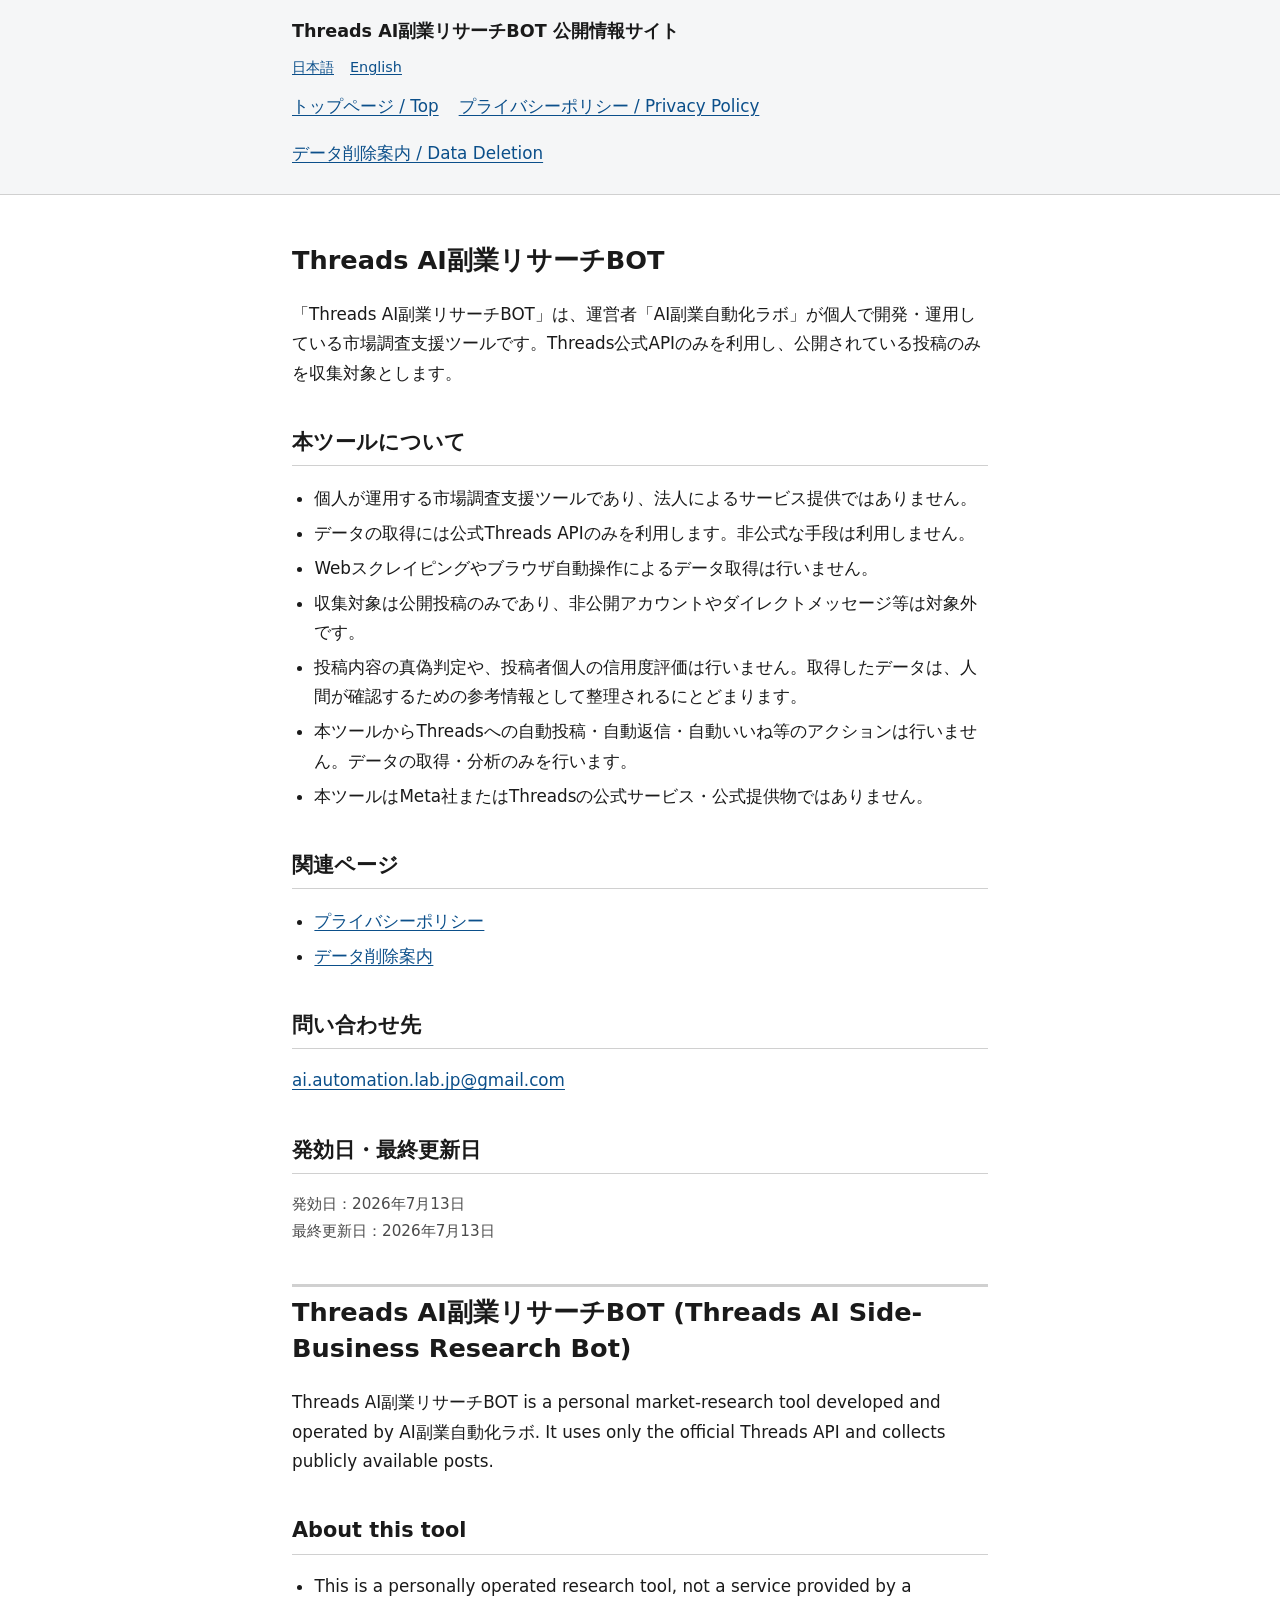
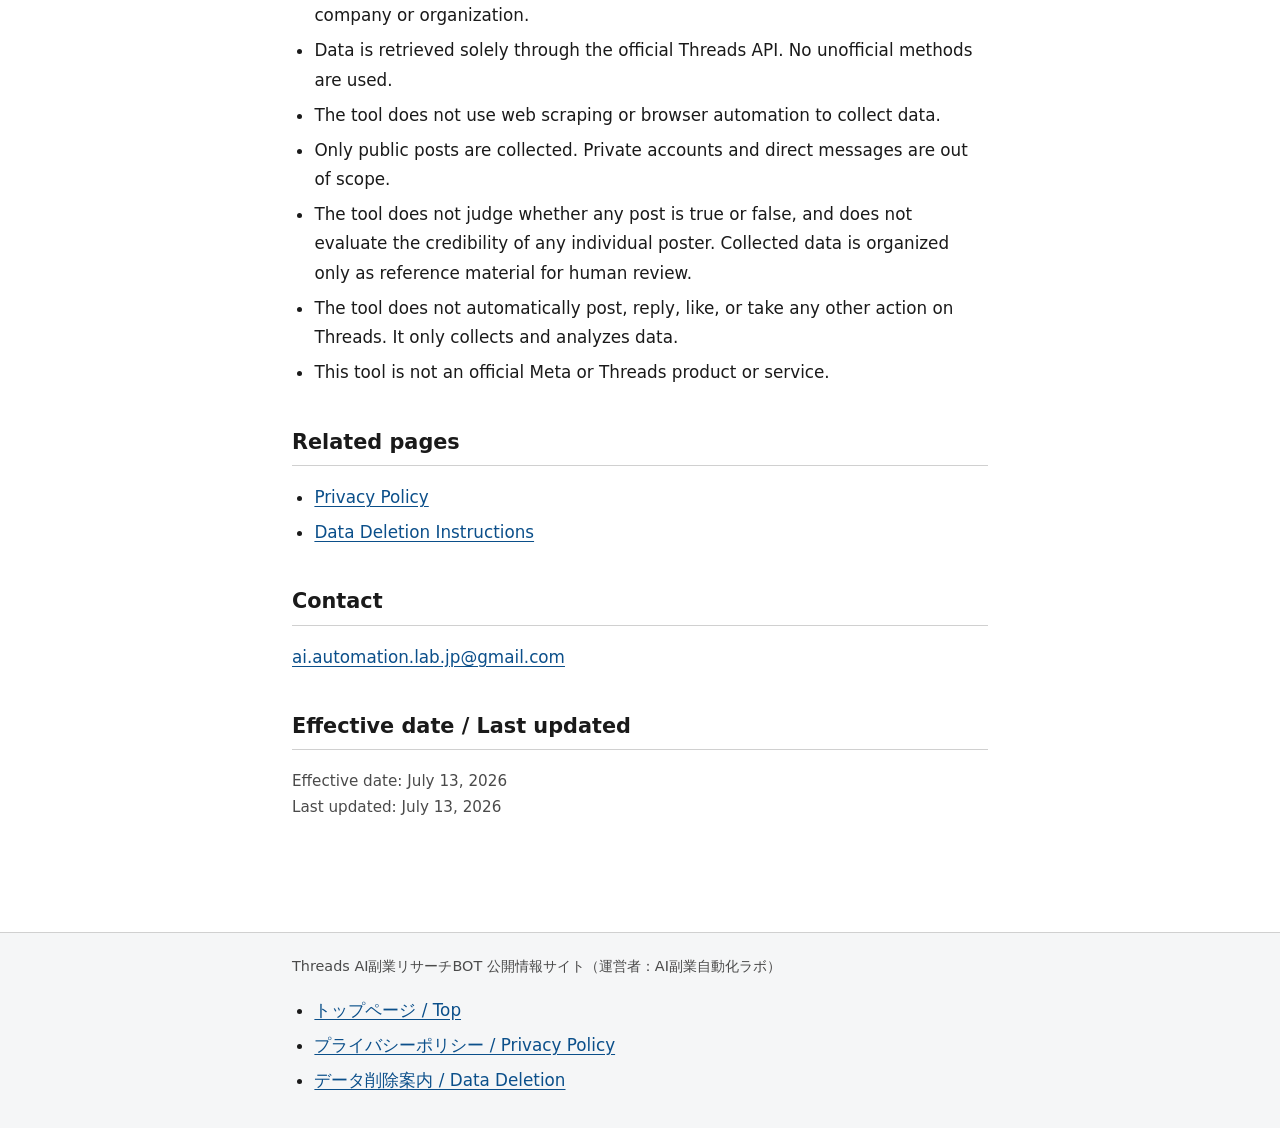
<file: index.html>
<!doctype html>
<html lang="ja">
<head>
<meta charset="UTF-8">
<meta name="viewport" content="width=device-width, initial-scale=1">
<title>Threads AI副業リサーチBOT | 公開情報サイト</title>
<meta name="description" content="Threads AI副業リサーチBOTの概要、プライバシーポリシー、データ削除案内を掲載する公開情報サイトです。">
<meta http-equiv="Content-Security-Policy" content="default-src 'self'; style-src 'self'; img-src 'self' data:; script-src 'none'; connect-src 'none'; font-src 'none'; frame-src 'none'; object-src 'none'; base-uri 'self'; form-action 'none';">
<link rel="stylesheet" href="styles.css">
</head>
<body>
<a class="skip-link" href="#main">本文へスキップ / Skip to main content</a>

<header class="site-header">
  <div class="header-inner">
    <p class="site-title"><a href="index.html">Threads AI副業リサーチBOT 公開情報サイト</a></p>
    <p class="lang-switch"><a href="#ja">日本語</a><a href="#en">English</a></p>
    <nav class="primary-nav" aria-label="サイト内ナビゲーション / Site navigation">
      <ul>
        <li><a href="index.html">トップページ / Top</a></li>
        <li><a href="privacy.html">プライバシーポリシー / Privacy Policy</a></li>
        <li><a href="data-deletion.html">データ削除案内 / Data Deletion</a></li>
      </ul>
    </nav>
  </div>
</header>

<main id="main">

<section id="ja" lang="ja" class="lang-block">
<h1>Threads AI副業リサーチBOT</h1>

<p>「Threads AI副業リサーチBOT」は、運営者「AI副業自動化ラボ」が個人で開発・運用している市場調査支援ツールです。Threads公式APIのみを利用し、公開されている投稿のみを収集対象とします。</p>

<h2>本ツールについて</h2>
<ul>
  <li>個人が運用する市場調査支援ツールであり、法人によるサービス提供ではありません。</li>
  <li>データの取得には公式Threads APIのみを利用します。非公式な手段は利用しません。</li>
  <li>Webスクレイピングやブラウザ自動操作によるデータ取得は行いません。</li>
  <li>収集対象は公開投稿のみであり、非公開アカウントやダイレクトメッセージ等は対象外です。</li>
  <li>投稿内容の真偽判定や、投稿者個人の信用度評価は行いません。取得したデータは、人間が確認するための参考情報として整理されるにとどまります。</li>
  <li>本ツールからThreadsへの自動投稿・自動返信・自動いいね等のアクションは行いません。データの取得・分析のみを行います。</li>
  <li>本ツールはMeta社またはThreadsの公式サービス・公式提供物ではありません。</li>
</ul>

<h2>関連ページ</h2>
<ul>
  <li><a href="privacy.html">プライバシーポリシー</a></li>
  <li><a href="data-deletion.html">データ削除案内</a></li>
</ul>

<h2>問い合わせ先</h2>
<p><a href="mailto:ai.automation.lab.jp@gmail.com">ai.automation.lab.jp@gmail.com</a></p>

<h2>発効日・最終更新日</h2>
<p class="meta-dates">
  発効日：2026年7月13日<br>
  最終更新日：2026年7月13日
</p>
</section>

<section id="en" lang="en" class="lang-block">
<h1>Threads AI副業リサーチBOT (Threads AI Side-Business Research Bot)</h1>

<p>Threads AI副業リサーチBOT is a personal market-research tool developed and operated by AI副業自動化ラボ. It uses only the official Threads API and collects publicly available posts.</p>

<h2>About this tool</h2>
<ul>
  <li>This is a personally operated research tool, not a service provided by a company or organization.</li>
  <li>Data is retrieved solely through the official Threads API. No unofficial methods are used.</li>
  <li>The tool does not use web scraping or browser automation to collect data.</li>
  <li>Only public posts are collected. Private accounts and direct messages are out of scope.</li>
  <li>The tool does not judge whether any post is true or false, and does not evaluate the credibility of any individual poster. Collected data is organized only as reference material for human review.</li>
  <li>The tool does not automatically post, reply, like, or take any other action on Threads. It only collects and analyzes data.</li>
  <li>This tool is not an official Meta or Threads product or service.</li>
</ul>

<h2>Related pages</h2>
<ul>
  <li><a href="privacy.html">Privacy Policy</a></li>
  <li><a href="data-deletion.html">Data Deletion Instructions</a></li>
</ul>

<h2>Contact</h2>
<p><a href="mailto:ai.automation.lab.jp@gmail.com">ai.automation.lab.jp@gmail.com</a></p>

<h2>Effective date / Last updated</h2>
<p class="meta-dates">
  Effective date: July 13, 2026<br>
  Last updated: July 13, 2026
</p>
</section>

</main>

<footer class="site-footer">
  <div class="footer-inner">
    <p>Threads AI副業リサーチBOT 公開情報サイト（運営者：AI副業自動化ラボ）</p>
    <nav aria-label="フッターナビゲーション / Footer navigation">
      <ul style="list-style:none; display:flex; flex-wrap:wrap; gap:0.25rem 1.25rem; padding:0; margin:0.5rem 0 0 0;">
        <li><a href="index.html">トップページ / Top</a></li>
        <li><a href="privacy.html">プライバシーポリシー / Privacy Policy</a></li>
        <li><a href="data-deletion.html">データ削除案内 / Data Deletion</a></li>
      </ul>
    </nav>
  </div>
</footer>

</body>
</html>
</file>
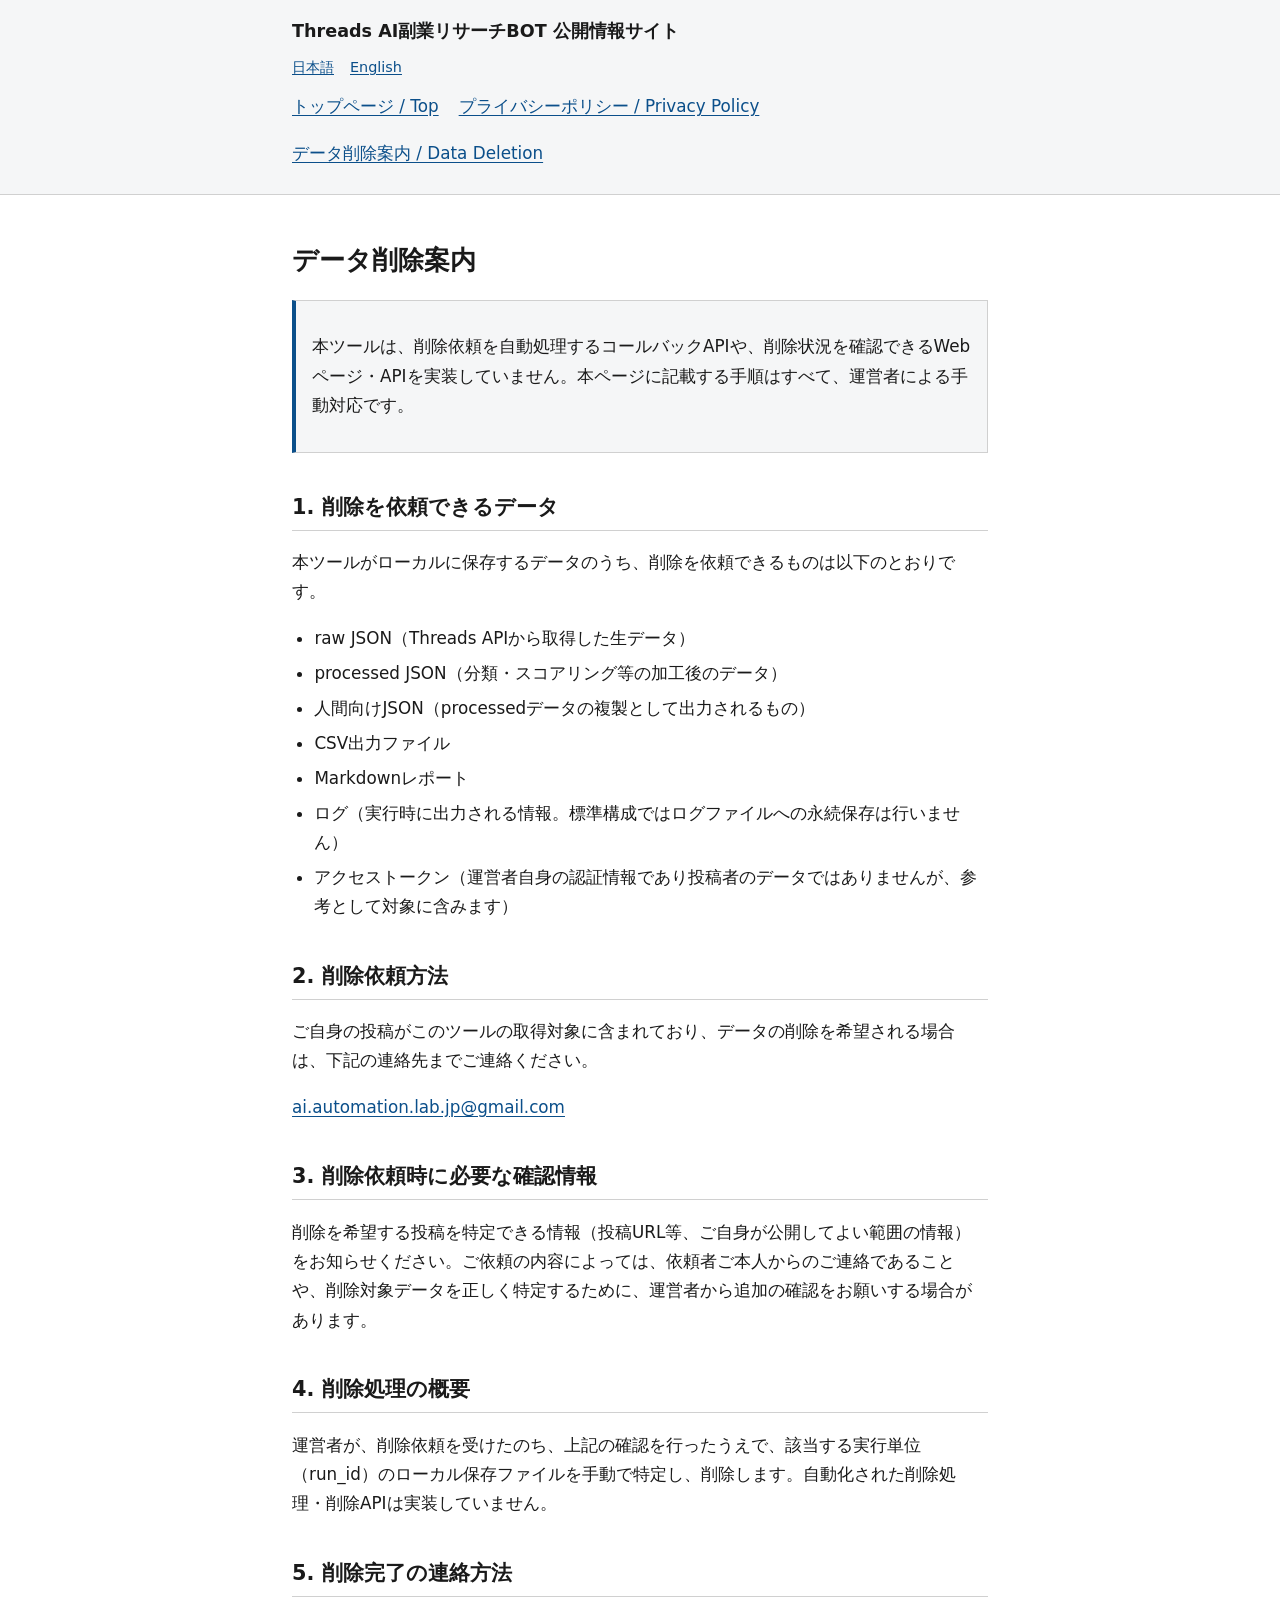
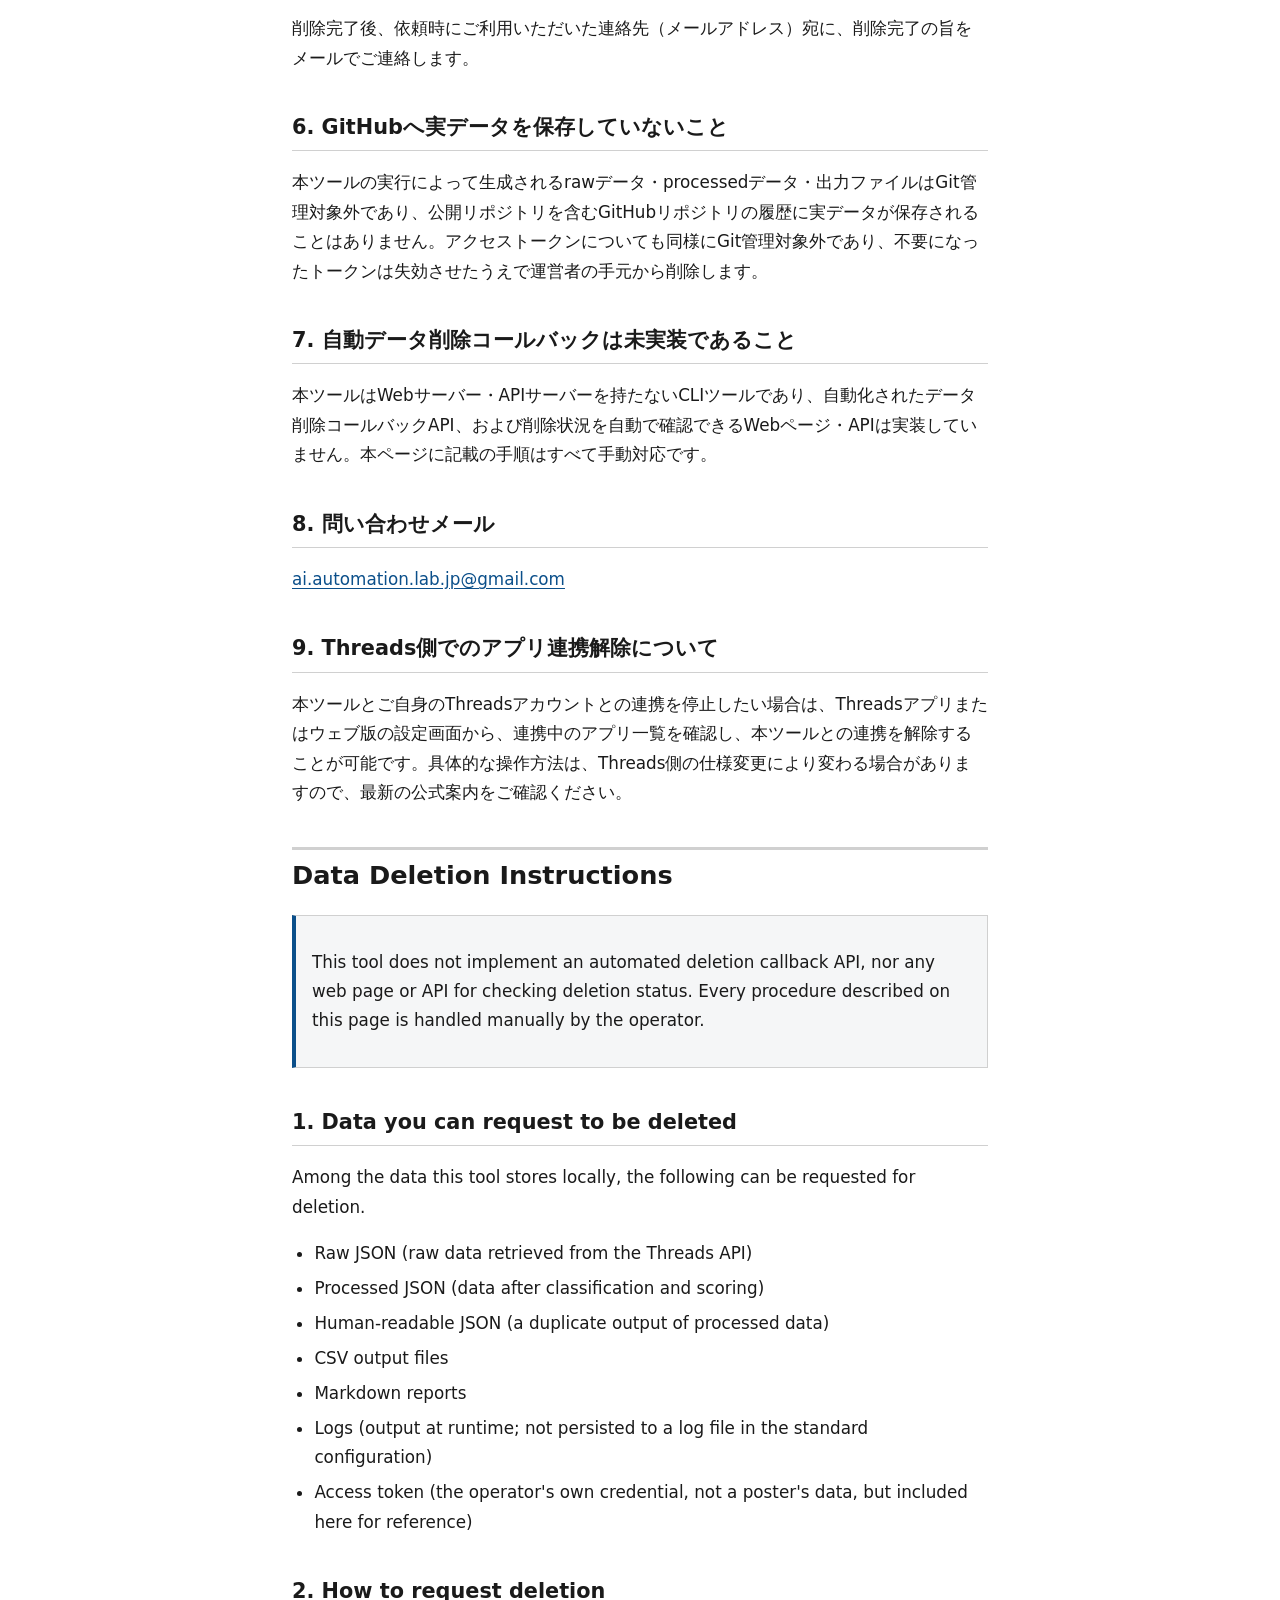
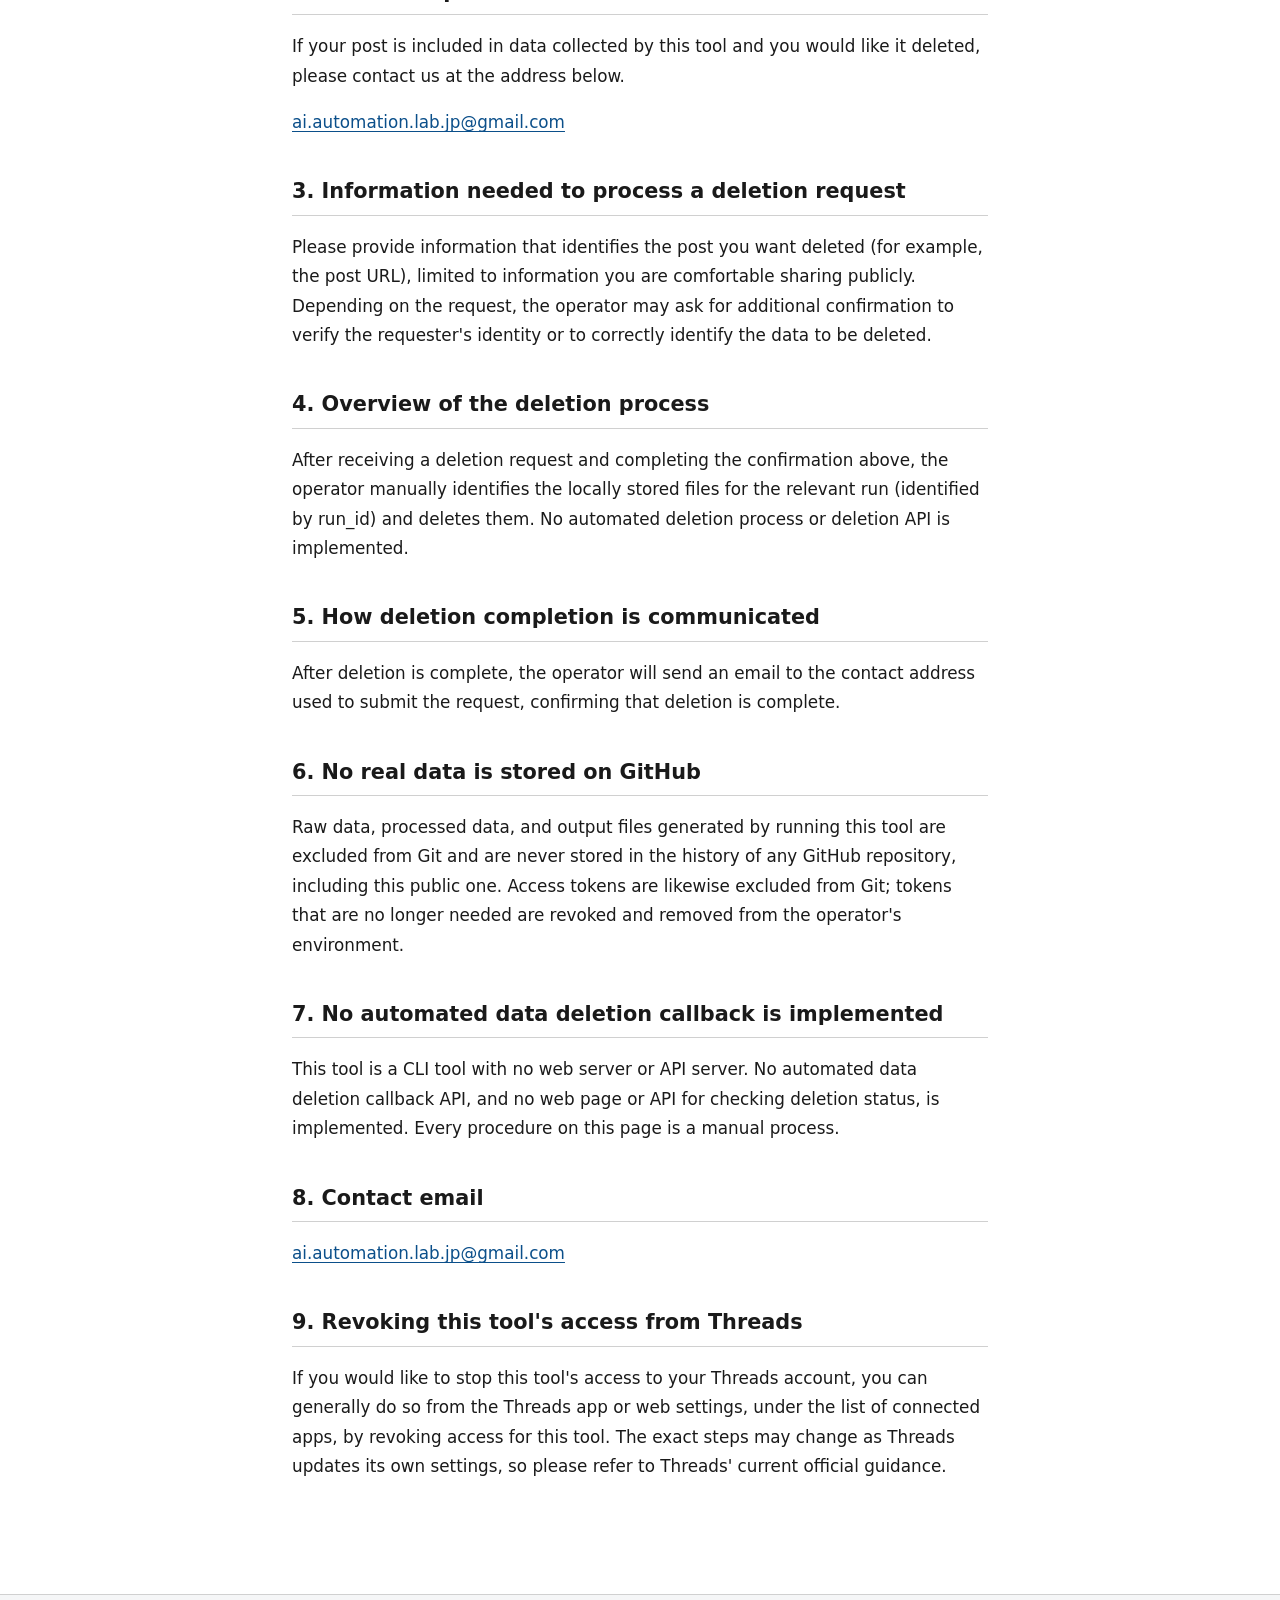
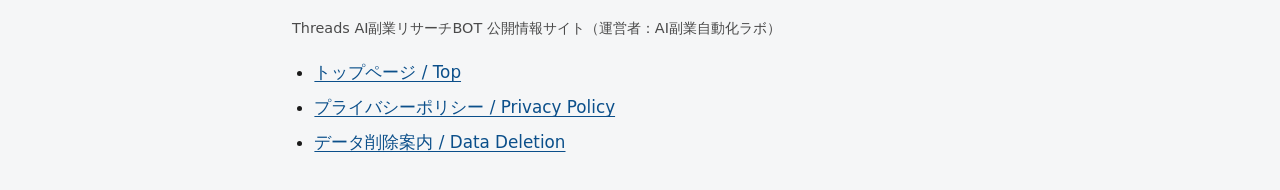
<file: data-deletion.html>
<!doctype html>
<html lang="ja">
<head>
<meta charset="UTF-8">
<meta name="viewport" content="width=device-width, initial-scale=1">
<title>データ削除案内 | Threads AI副業リサーチBOT</title>
<meta name="description" content="Threads AI副業リサーチBOTのデータ削除案内。削除を依頼できるデータの種類、依頼方法、削除処理の概要を日本語と英語で記載しています。">
<meta http-equiv="Content-Security-Policy" content="default-src 'self'; style-src 'self'; img-src 'self' data:; script-src 'none'; connect-src 'none'; font-src 'none'; frame-src 'none'; object-src 'none'; base-uri 'self'; form-action 'none';">
<link rel="stylesheet" href="styles.css">
</head>
<body>
<a class="skip-link" href="#main">本文へスキップ / Skip to main content</a>

<header class="site-header">
  <div class="header-inner">
    <p class="site-title"><a href="index.html">Threads AI副業リサーチBOT 公開情報サイト</a></p>
    <p class="lang-switch"><a href="#ja">日本語</a><a href="#en">English</a></p>
    <nav class="primary-nav" aria-label="サイト内ナビゲーション / Site navigation">
      <ul>
        <li><a href="index.html">トップページ / Top</a></li>
        <li><a href="privacy.html">プライバシーポリシー / Privacy Policy</a></li>
        <li><a href="data-deletion.html">データ削除案内 / Data Deletion</a></li>
      </ul>
    </nav>
  </div>
</header>

<main id="main">

<section id="ja" lang="ja" class="lang-block">
<h1>データ削除案内</h1>

<div class="notice">
<p>本ツールは、削除依頼を自動処理するコールバックAPIや、削除状況を確認できるWebページ・APIを実装していません。本ページに記載する手順はすべて、運営者による手動対応です。</p>
</div>

<h2>1. 削除を依頼できるデータ</h2>
<p>本ツールがローカルに保存するデータのうち、削除を依頼できるものは以下のとおりです。</p>
<ul>
  <li>raw JSON（Threads APIから取得した生データ）</li>
  <li>processed JSON（分類・スコアリング等の加工後のデータ）</li>
  <li>人間向けJSON（processedデータの複製として出力されるもの）</li>
  <li>CSV出力ファイル</li>
  <li>Markdownレポート</li>
  <li>ログ（実行時に出力される情報。標準構成ではログファイルへの永続保存は行いません）</li>
  <li>アクセストークン（運営者自身の認証情報であり投稿者のデータではありませんが、参考として対象に含みます）</li>
</ul>

<h2>2. 削除依頼方法</h2>
<p>ご自身の投稿がこのツールの取得対象に含まれており、データの削除を希望される場合は、下記の連絡先までご連絡ください。</p>
<p><a href="mailto:ai.automation.lab.jp@gmail.com">ai.automation.lab.jp@gmail.com</a></p>

<h2>3. 削除依頼時に必要な確認情報</h2>
<p>削除を希望する投稿を特定できる情報（投稿URL等、ご自身が公開してよい範囲の情報）をお知らせください。ご依頼の内容によっては、依頼者ご本人からのご連絡であることや、削除対象データを正しく特定するために、運営者から追加の確認をお願いする場合があります。</p>

<h2>4. 削除処理の概要</h2>
<p>運営者が、削除依頼を受けたのち、上記の確認を行ったうえで、該当する実行単位（run_id）のローカル保存ファイルを手動で特定し、削除します。自動化された削除処理・削除APIは実装していません。</p>

<h2>5. 削除完了の連絡方法</h2>
<p>削除完了後、依頼時にご利用いただいた連絡先（メールアドレス）宛に、削除完了の旨をメールでご連絡します。</p>

<h2>6. GitHubへ実データを保存していないこと</h2>
<p>本ツールの実行によって生成されるrawデータ・processedデータ・出力ファイルはGit管理対象外であり、公開リポジトリを含むGitHubリポジトリの履歴に実データが保存されることはありません。アクセストークンについても同様にGit管理対象外であり、不要になったトークンは失効させたうえで運営者の手元から削除します。</p>

<h2>7. 自動データ削除コールバックは未実装であること</h2>
<p>本ツールはWebサーバー・APIサーバーを持たないCLIツールであり、自動化されたデータ削除コールバックAPI、および削除状況を自動で確認できるWebページ・APIは実装していません。本ページに記載の手順はすべて手動対応です。</p>

<h2>8. 問い合わせメール</h2>
<p><a href="mailto:ai.automation.lab.jp@gmail.com">ai.automation.lab.jp@gmail.com</a></p>

<h2>9. Threads側でのアプリ連携解除について</h2>
<p>本ツールとご自身のThreadsアカウントとの連携を停止したい場合は、Threadsアプリまたはウェブ版の設定画面から、連携中のアプリ一覧を確認し、本ツールとの連携を解除することが可能です。具体的な操作方法は、Threads側の仕様変更により変わる場合がありますので、最新の公式案内をご確認ください。</p>
</section>

<section id="en" lang="en" class="lang-block">
<h1>Data Deletion Instructions</h1>

<div class="notice">
<p>This tool does not implement an automated deletion callback API, nor any web page or API for checking deletion status. Every procedure described on this page is handled manually by the operator.</p>
</div>

<h2>1. Data you can request to be deleted</h2>
<p>Among the data this tool stores locally, the following can be requested for deletion.</p>
<ul>
  <li>Raw JSON (raw data retrieved from the Threads API)</li>
  <li>Processed JSON (data after classification and scoring)</li>
  <li>Human-readable JSON (a duplicate output of processed data)</li>
  <li>CSV output files</li>
  <li>Markdown reports</li>
  <li>Logs (output at runtime; not persisted to a log file in the standard configuration)</li>
  <li>Access token (the operator's own credential, not a poster's data, but included here for reference)</li>
</ul>

<h2>2. How to request deletion</h2>
<p>If your post is included in data collected by this tool and you would like it deleted, please contact us at the address below.</p>
<p><a href="mailto:ai.automation.lab.jp@gmail.com">ai.automation.lab.jp@gmail.com</a></p>

<h2>3. Information needed to process a deletion request</h2>
<p>Please provide information that identifies the post you want deleted (for example, the post URL), limited to information you are comfortable sharing publicly. Depending on the request, the operator may ask for additional confirmation to verify the requester's identity or to correctly identify the data to be deleted.</p>

<h2>4. Overview of the deletion process</h2>
<p>After receiving a deletion request and completing the confirmation above, the operator manually identifies the locally stored files for the relevant run (identified by run_id) and deletes them. No automated deletion process or deletion API is implemented.</p>

<h2>5. How deletion completion is communicated</h2>
<p>After deletion is complete, the operator will send an email to the contact address used to submit the request, confirming that deletion is complete.</p>

<h2>6. No real data is stored on GitHub</h2>
<p>Raw data, processed data, and output files generated by running this tool are excluded from Git and are never stored in the history of any GitHub repository, including this public one. Access tokens are likewise excluded from Git; tokens that are no longer needed are revoked and removed from the operator's environment.</p>

<h2>7. No automated data deletion callback is implemented</h2>
<p>This tool is a CLI tool with no web server or API server. No automated data deletion callback API, and no web page or API for checking deletion status, is implemented. Every procedure on this page is a manual process.</p>

<h2>8. Contact email</h2>
<p><a href="mailto:ai.automation.lab.jp@gmail.com">ai.automation.lab.jp@gmail.com</a></p>

<h2>9. Revoking this tool's access from Threads</h2>
<p>If you would like to stop this tool's access to your Threads account, you can generally do so from the Threads app or web settings, under the list of connected apps, by revoking access for this tool. The exact steps may change as Threads updates its own settings, so please refer to Threads' current official guidance.</p>
</section>

</main>

<footer class="site-footer">
  <div class="footer-inner">
    <p>Threads AI副業リサーチBOT 公開情報サイト（運営者：AI副業自動化ラボ）</p>
    <nav aria-label="フッターナビゲーション / Footer navigation">
      <ul style="list-style:none; display:flex; flex-wrap:wrap; gap:0.25rem 1.25rem; padding:0; margin:0.5rem 0 0 0;">
        <li><a href="index.html">トップページ / Top</a></li>
        <li><a href="privacy.html">プライバシーポリシー / Privacy Policy</a></li>
        <li><a href="data-deletion.html">データ削除案内 / Data Deletion</a></li>
      </ul>
    </nav>
  </div>
</footer>

</body>
</html>
</file>
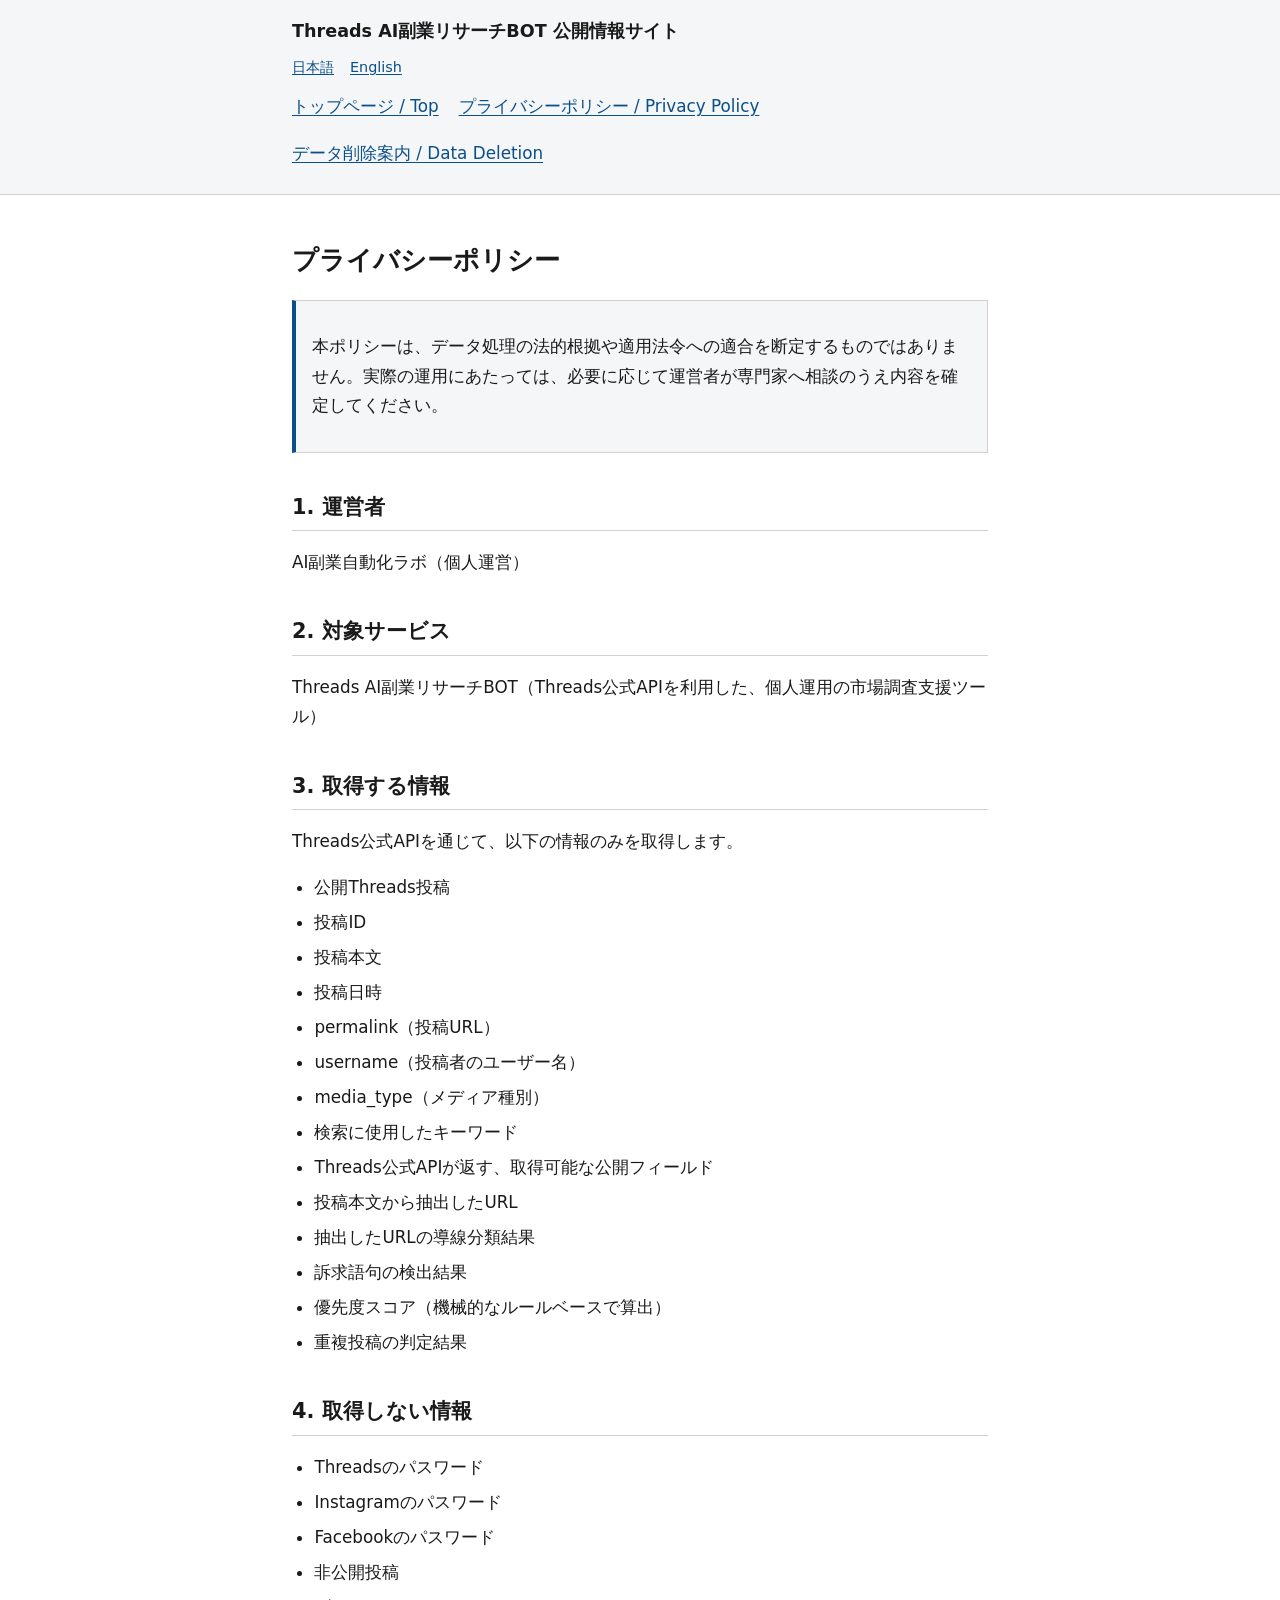
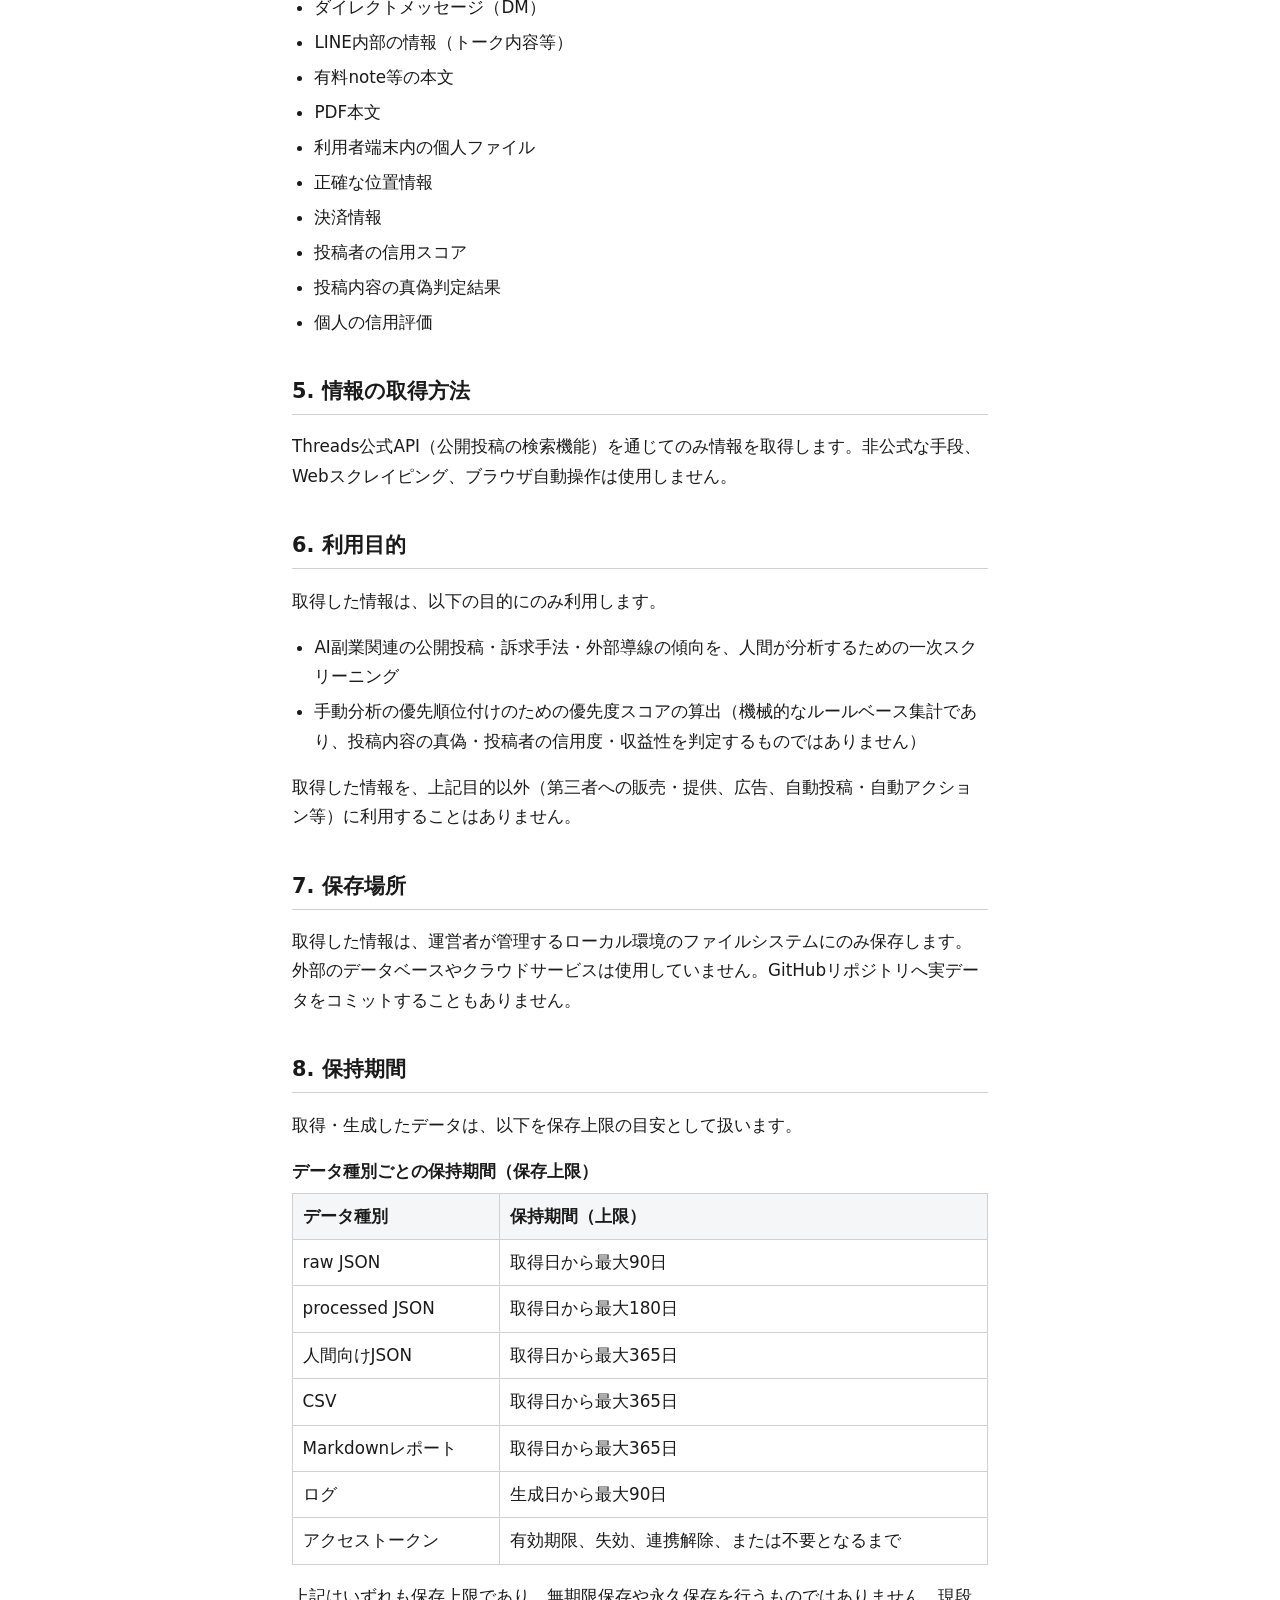
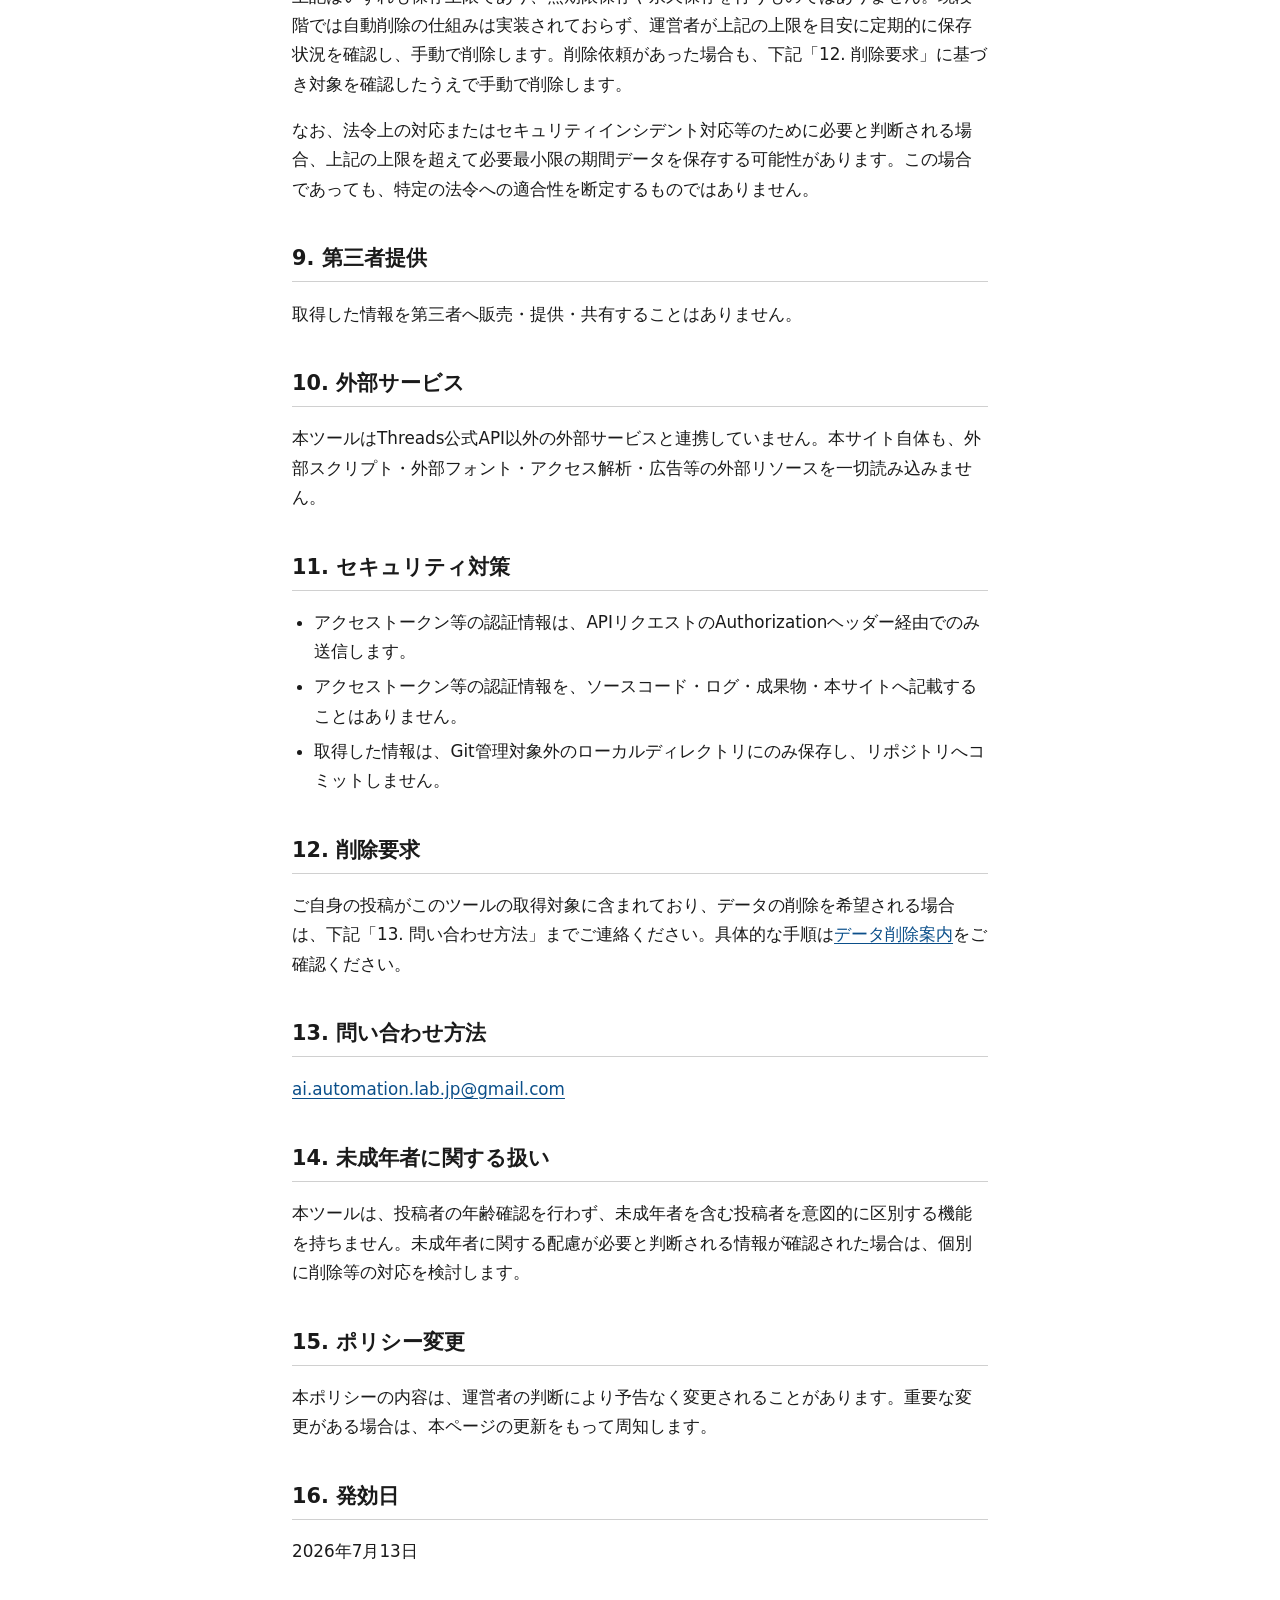
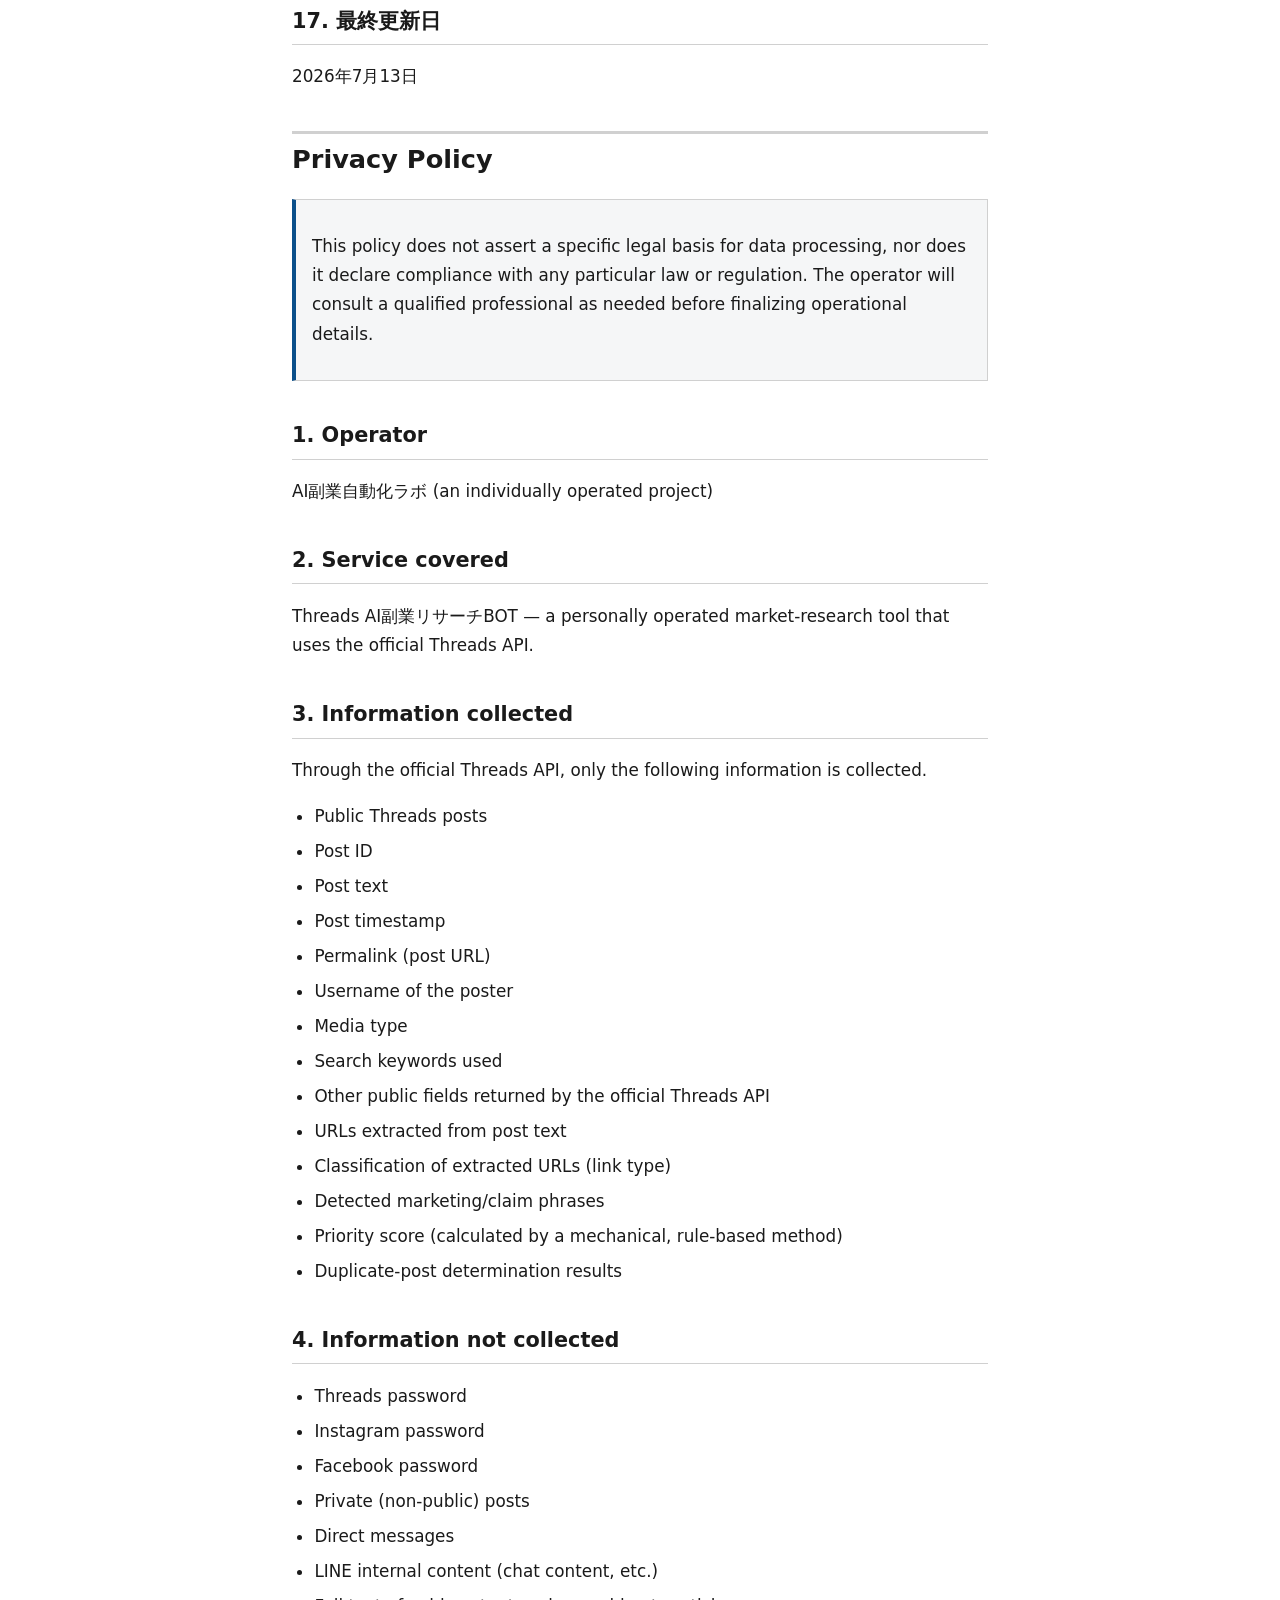
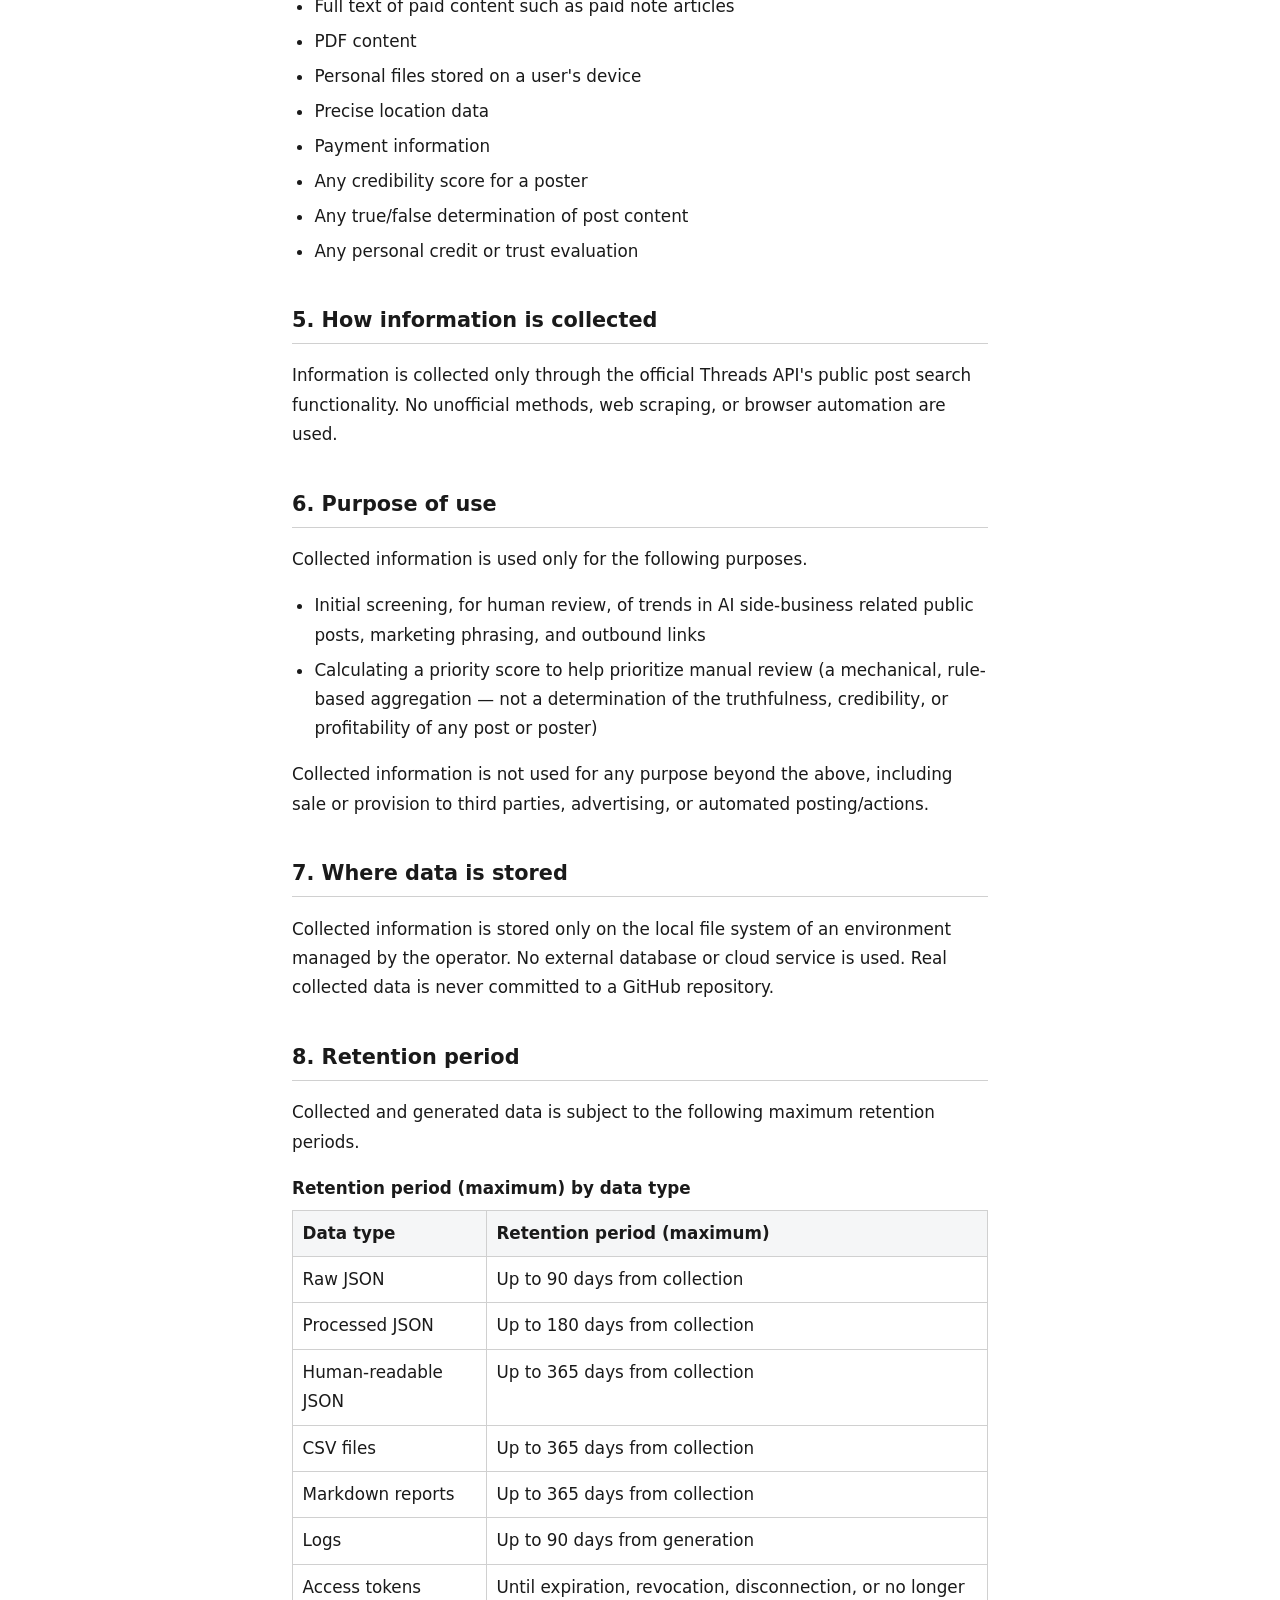
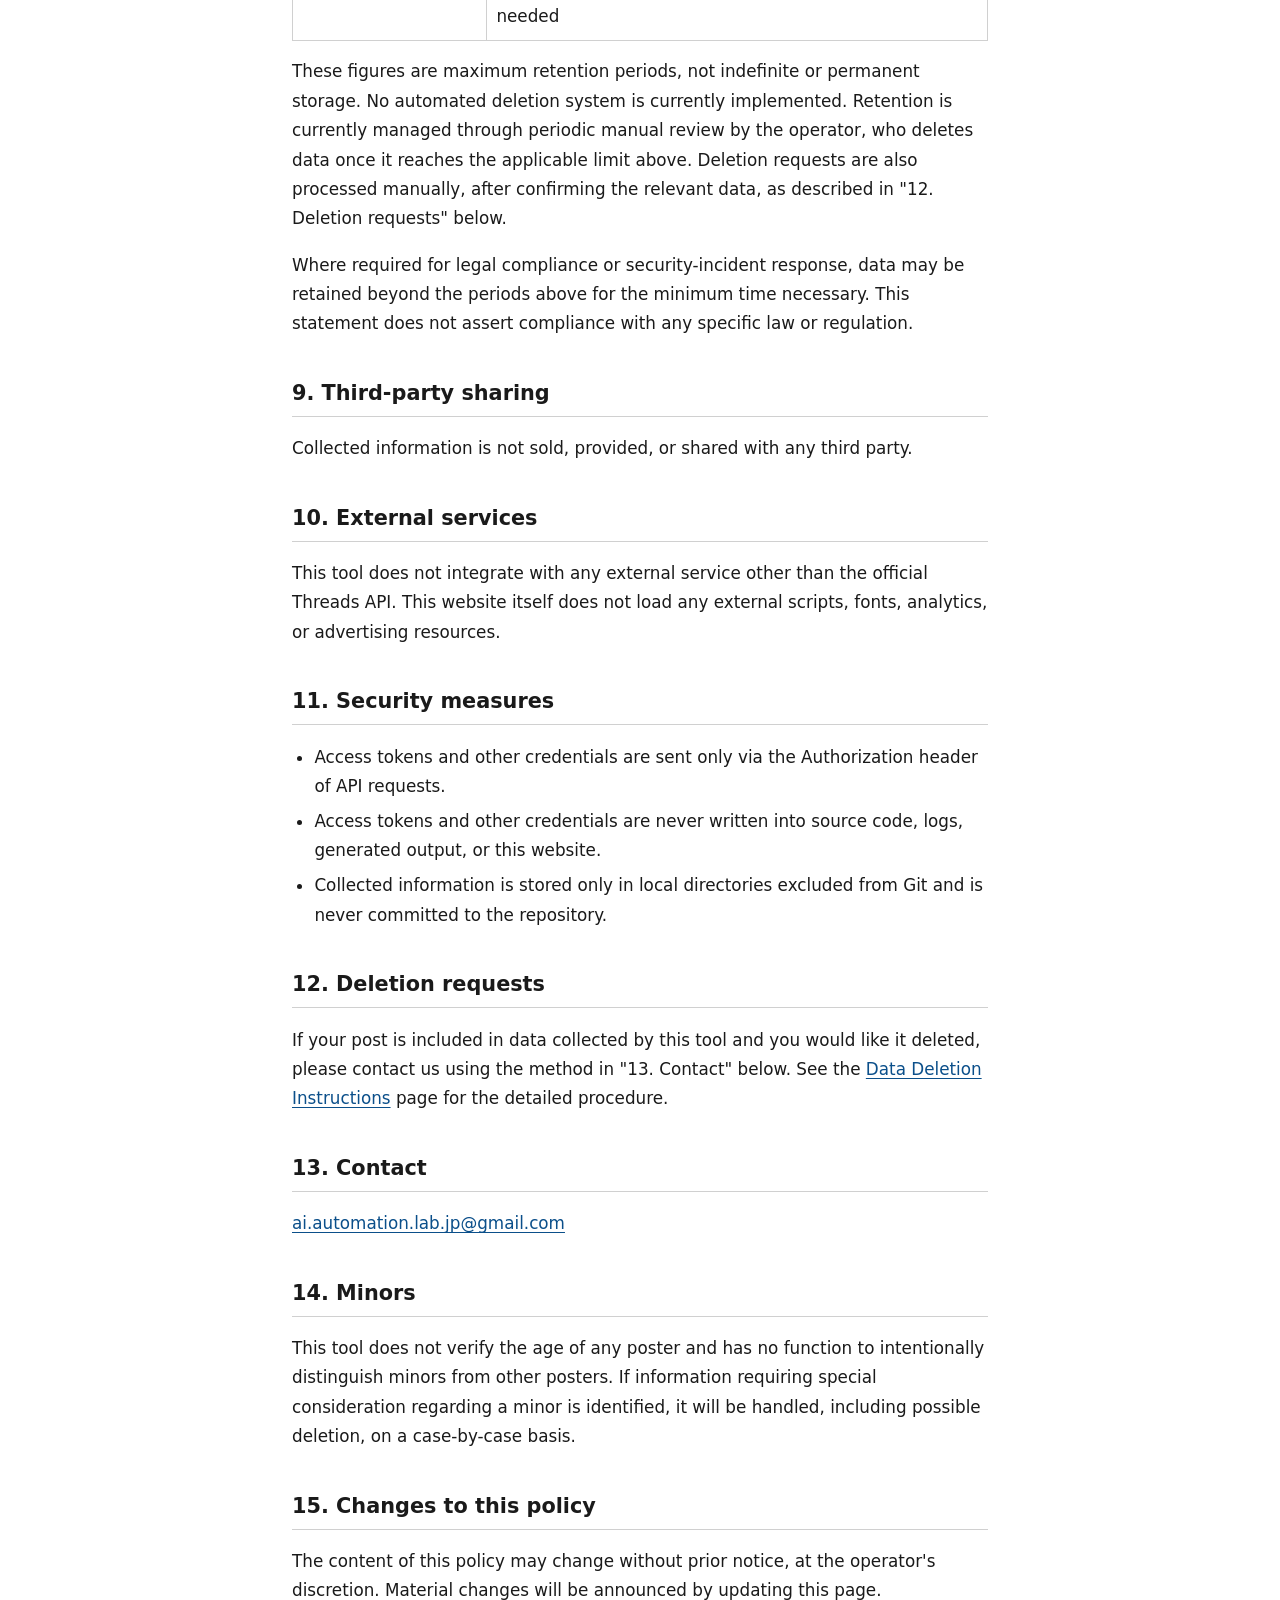
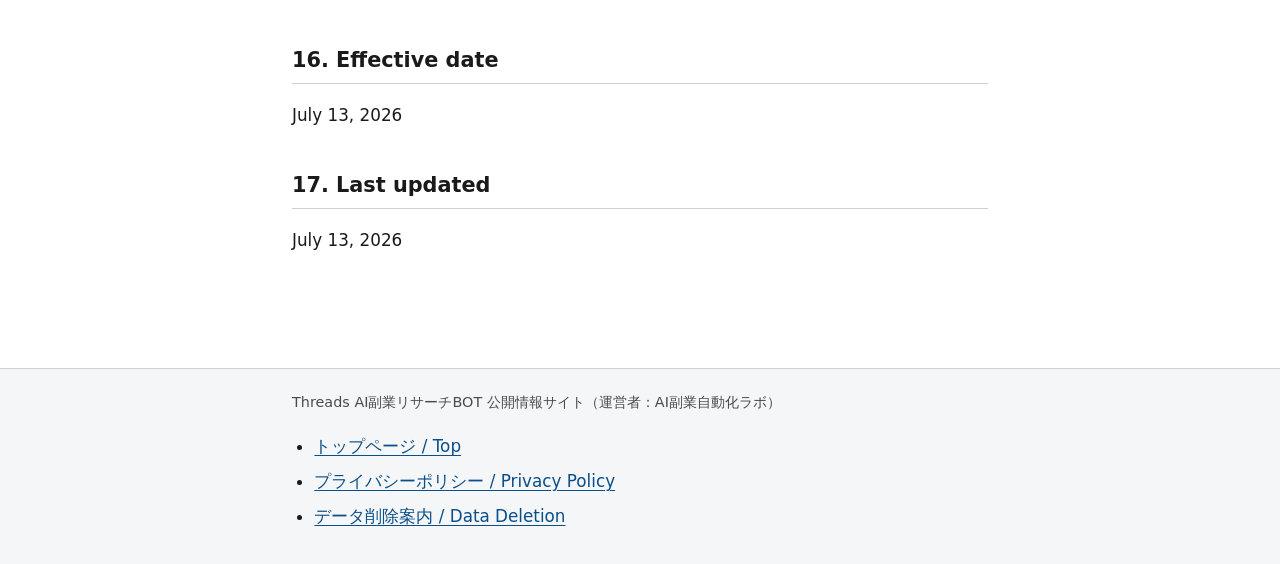
<file: privacy.html>
<!doctype html>
<html lang="ja">
<head>
<meta charset="UTF-8">
<meta name="viewport" content="width=device-width, initial-scale=1">
<title>プライバシーポリシー | Threads AI副業リサーチBOT</title>
<meta name="description" content="Threads AI副業リサーチBOTのプライバシーポリシー。取得する情報、取得しない情報、保存場所、保持期間、削除要求の方法などを日本語と英語で記載しています。">
<meta http-equiv="Content-Security-Policy" content="default-src 'self'; style-src 'self'; img-src 'self' data:; script-src 'none'; connect-src 'none'; font-src 'none'; frame-src 'none'; object-src 'none'; base-uri 'self'; form-action 'none';">
<link rel="stylesheet" href="styles.css">
</head>
<body>
<a class="skip-link" href="#main">本文へスキップ / Skip to main content</a>

<header class="site-header">
  <div class="header-inner">
    <p class="site-title"><a href="index.html">Threads AI副業リサーチBOT 公開情報サイト</a></p>
    <p class="lang-switch"><a href="#ja">日本語</a><a href="#en">English</a></p>
    <nav class="primary-nav" aria-label="サイト内ナビゲーション / Site navigation">
      <ul>
        <li><a href="index.html">トップページ / Top</a></li>
        <li><a href="privacy.html">プライバシーポリシー / Privacy Policy</a></li>
        <li><a href="data-deletion.html">データ削除案内 / Data Deletion</a></li>
      </ul>
    </nav>
  </div>
</header>

<main id="main">

<section id="ja" lang="ja" class="lang-block">
<h1>プライバシーポリシー</h1>

<div class="notice">
<p>本ポリシーは、データ処理の法的根拠や適用法令への適合を断定するものではありません。実際の運用にあたっては、必要に応じて運営者が専門家へ相談のうえ内容を確定してください。</p>
</div>

<h2>1. 運営者</h2>
<p>AI副業自動化ラボ（個人運営）</p>

<h2>2. 対象サービス</h2>
<p>Threads AI副業リサーチBOT（Threads公式APIを利用した、個人運用の市場調査支援ツール）</p>

<h2>3. 取得する情報</h2>
<p>Threads公式APIを通じて、以下の情報のみを取得します。</p>
<ul>
  <li>公開Threads投稿</li>
  <li>投稿ID</li>
  <li>投稿本文</li>
  <li>投稿日時</li>
  <li>permalink（投稿URL）</li>
  <li>username（投稿者のユーザー名）</li>
  <li>media_type（メディア種別）</li>
  <li>検索に使用したキーワード</li>
  <li>Threads公式APIが返す、取得可能な公開フィールド</li>
  <li>投稿本文から抽出したURL</li>
  <li>抽出したURLの導線分類結果</li>
  <li>訴求語句の検出結果</li>
  <li>優先度スコア（機械的なルールベースで算出）</li>
  <li>重複投稿の判定結果</li>
</ul>

<h2>4. 取得しない情報</h2>
<ul>
  <li>Threadsのパスワード</li>
  <li>Instagramのパスワード</li>
  <li>Facebookのパスワード</li>
  <li>非公開投稿</li>
  <li>ダイレクトメッセージ（DM）</li>
  <li>LINE内部の情報（トーク内容等）</li>
  <li>有料note等の本文</li>
  <li>PDF本文</li>
  <li>利用者端末内の個人ファイル</li>
  <li>正確な位置情報</li>
  <li>決済情報</li>
  <li>投稿者の信用スコア</li>
  <li>投稿内容の真偽判定結果</li>
  <li>個人の信用評価</li>
</ul>

<h2>5. 情報の取得方法</h2>
<p>Threads公式API（公開投稿の検索機能）を通じてのみ情報を取得します。非公式な手段、Webスクレイピング、ブラウザ自動操作は使用しません。</p>

<h2>6. 利用目的</h2>
<p>取得した情報は、以下の目的にのみ利用します。</p>
<ul>
  <li>AI副業関連の公開投稿・訴求手法・外部導線の傾向を、人間が分析するための一次スクリーニング</li>
  <li>手動分析の優先順位付けのための優先度スコアの算出（機械的なルールベース集計であり、投稿内容の真偽・投稿者の信用度・収益性を判定するものではありません）</li>
</ul>
<p>取得した情報を、上記目的以外（第三者への販売・提供、広告、自動投稿・自動アクション等）に利用することはありません。</p>

<h2>7. 保存場所</h2>
<p>取得した情報は、運営者が管理するローカル環境のファイルシステムにのみ保存します。外部のデータベースやクラウドサービスは使用していません。GitHubリポジトリへ実データをコミットすることもありません。</p>

<h2>8. 保持期間</h2>
<p>取得・生成したデータは、以下を保存上限の目安として扱います。</p>
<table>
<caption>データ種別ごとの保持期間（保存上限）</caption>
<thead>
<tr><th>データ種別</th><th>保持期間（上限）</th></tr>
</thead>
<tbody>
<tr><td>raw JSON</td><td>取得日から最大90日</td></tr>
<tr><td>processed JSON</td><td>取得日から最大180日</td></tr>
<tr><td>人間向けJSON</td><td>取得日から最大365日</td></tr>
<tr><td>CSV</td><td>取得日から最大365日</td></tr>
<tr><td>Markdownレポート</td><td>取得日から最大365日</td></tr>
<tr><td>ログ</td><td>生成日から最大90日</td></tr>
<tr><td>アクセストークン</td><td>有効期限、失効、連携解除、または不要となるまで</td></tr>
</tbody>
</table>
<p>上記はいずれも保存上限であり、無期限保存や永久保存を行うものではありません。現段階では自動削除の仕組みは実装されておらず、運営者が上記の上限を目安に定期的に保存状況を確認し、手動で削除します。削除依頼があった場合も、下記「12. 削除要求」に基づき対象を確認したうえで手動で削除します。</p>
<p>なお、法令上の対応またはセキュリティインシデント対応等のために必要と判断される場合、上記の上限を超えて必要最小限の期間データを保存する可能性があります。この場合であっても、特定の法令への適合性を断定するものではありません。</p>

<h2>9. 第三者提供</h2>
<p>取得した情報を第三者へ販売・提供・共有することはありません。</p>

<h2>10. 外部サービス</h2>
<p>本ツールはThreads公式API以外の外部サービスと連携していません。本サイト自体も、外部スクリプト・外部フォント・アクセス解析・広告等の外部リソースを一切読み込みません。</p>

<h2>11. セキュリティ対策</h2>
<ul>
  <li>アクセストークン等の認証情報は、APIリクエストのAuthorizationヘッダー経由でのみ送信します。</li>
  <li>アクセストークン等の認証情報を、ソースコード・ログ・成果物・本サイトへ記載することはありません。</li>
  <li>取得した情報は、Git管理対象外のローカルディレクトリにのみ保存し、リポジトリへコミットしません。</li>
</ul>

<h2>12. 削除要求</h2>
<p>ご自身の投稿がこのツールの取得対象に含まれており、データの削除を希望される場合は、下記「13. 問い合わせ方法」までご連絡ください。具体的な手順は<a href="data-deletion.html">データ削除案内</a>をご確認ください。</p>

<h2>13. 問い合わせ方法</h2>
<p><a href="mailto:ai.automation.lab.jp@gmail.com">ai.automation.lab.jp@gmail.com</a></p>

<h2>14. 未成年者に関する扱い</h2>
<p>本ツールは、投稿者の年齢確認を行わず、未成年者を含む投稿者を意図的に区別する機能を持ちません。未成年者に関する配慮が必要と判断される情報が確認された場合は、個別に削除等の対応を検討します。</p>

<h2>15. ポリシー変更</h2>
<p>本ポリシーの内容は、運営者の判断により予告なく変更されることがあります。重要な変更がある場合は、本ページの更新をもって周知します。</p>

<h2>16. 発効日</h2>
<p>2026年7月13日</p>

<h2>17. 最終更新日</h2>
<p>2026年7月13日</p>
</section>

<section id="en" lang="en" class="lang-block">
<h1>Privacy Policy</h1>

<div class="notice">
<p>This policy does not assert a specific legal basis for data processing, nor does it declare compliance with any particular law or regulation. The operator will consult a qualified professional as needed before finalizing operational details.</p>
</div>

<h2>1. Operator</h2>
<p>AI副業自動化ラボ (an individually operated project)</p>

<h2>2. Service covered</h2>
<p>Threads AI副業リサーチBOT — a personally operated market-research tool that uses the official Threads API.</p>

<h2>3. Information collected</h2>
<p>Through the official Threads API, only the following information is collected.</p>
<ul>
  <li>Public Threads posts</li>
  <li>Post ID</li>
  <li>Post text</li>
  <li>Post timestamp</li>
  <li>Permalink (post URL)</li>
  <li>Username of the poster</li>
  <li>Media type</li>
  <li>Search keywords used</li>
  <li>Other public fields returned by the official Threads API</li>
  <li>URLs extracted from post text</li>
  <li>Classification of extracted URLs (link type)</li>
  <li>Detected marketing/claim phrases</li>
  <li>Priority score (calculated by a mechanical, rule-based method)</li>
  <li>Duplicate-post determination results</li>
</ul>

<h2>4. Information not collected</h2>
<ul>
  <li>Threads password</li>
  <li>Instagram password</li>
  <li>Facebook password</li>
  <li>Private (non-public) posts</li>
  <li>Direct messages</li>
  <li>LINE internal content (chat content, etc.)</li>
  <li>Full text of paid content such as paid note articles</li>
  <li>PDF content</li>
  <li>Personal files stored on a user's device</li>
  <li>Precise location data</li>
  <li>Payment information</li>
  <li>Any credibility score for a poster</li>
  <li>Any true/false determination of post content</li>
  <li>Any personal credit or trust evaluation</li>
</ul>

<h2>5. How information is collected</h2>
<p>Information is collected only through the official Threads API's public post search functionality. No unofficial methods, web scraping, or browser automation are used.</p>

<h2>6. Purpose of use</h2>
<p>Collected information is used only for the following purposes.</p>
<ul>
  <li>Initial screening, for human review, of trends in AI side-business related public posts, marketing phrasing, and outbound links</li>
  <li>Calculating a priority score to help prioritize manual review (a mechanical, rule-based aggregation — not a determination of the truthfulness, credibility, or profitability of any post or poster)</li>
</ul>
<p>Collected information is not used for any purpose beyond the above, including sale or provision to third parties, advertising, or automated posting/actions.</p>

<h2>7. Where data is stored</h2>
<p>Collected information is stored only on the local file system of an environment managed by the operator. No external database or cloud service is used. Real collected data is never committed to a GitHub repository.</p>

<h2>8. Retention period</h2>
<p>Collected and generated data is subject to the following maximum retention periods.</p>
<table>
<caption>Retention period (maximum) by data type</caption>
<thead>
<tr><th>Data type</th><th>Retention period (maximum)</th></tr>
</thead>
<tbody>
<tr><td>Raw JSON</td><td>Up to 90 days from collection</td></tr>
<tr><td>Processed JSON</td><td>Up to 180 days from collection</td></tr>
<tr><td>Human-readable JSON</td><td>Up to 365 days from collection</td></tr>
<tr><td>CSV files</td><td>Up to 365 days from collection</td></tr>
<tr><td>Markdown reports</td><td>Up to 365 days from collection</td></tr>
<tr><td>Logs</td><td>Up to 90 days from generation</td></tr>
<tr><td>Access tokens</td><td>Until expiration, revocation, disconnection, or no longer needed</td></tr>
</tbody>
</table>
<p>These figures are maximum retention periods, not indefinite or permanent storage. No automated deletion system is currently implemented. Retention is currently managed through periodic manual review by the operator, who deletes data once it reaches the applicable limit above. Deletion requests are also processed manually, after confirming the relevant data, as described in "12. Deletion requests" below.</p>
<p>Where required for legal compliance or security-incident response, data may be retained beyond the periods above for the minimum time necessary. This statement does not assert compliance with any specific law or regulation.</p>

<h2>9. Third-party sharing</h2>
<p>Collected information is not sold, provided, or shared with any third party.</p>

<h2>10. External services</h2>
<p>This tool does not integrate with any external service other than the official Threads API. This website itself does not load any external scripts, fonts, analytics, or advertising resources.</p>

<h2>11. Security measures</h2>
<ul>
  <li>Access tokens and other credentials are sent only via the Authorization header of API requests.</li>
  <li>Access tokens and other credentials are never written into source code, logs, generated output, or this website.</li>
  <li>Collected information is stored only in local directories excluded from Git and is never committed to the repository.</li>
</ul>

<h2>12. Deletion requests</h2>
<p>If your post is included in data collected by this tool and you would like it deleted, please contact us using the method in "13. Contact" below. See the <a href="data-deletion.html">Data Deletion Instructions</a> page for the detailed procedure.</p>

<h2>13. Contact</h2>
<p><a href="mailto:ai.automation.lab.jp@gmail.com">ai.automation.lab.jp@gmail.com</a></p>

<h2>14. Minors</h2>
<p>This tool does not verify the age of any poster and has no function to intentionally distinguish minors from other posters. If information requiring special consideration regarding a minor is identified, it will be handled, including possible deletion, on a case-by-case basis.</p>

<h2>15. Changes to this policy</h2>
<p>The content of this policy may change without prior notice, at the operator's discretion. Material changes will be announced by updating this page.</p>

<h2>16. Effective date</h2>
<p>July 13, 2026</p>

<h2>17. Last updated</h2>
<p>July 13, 2026</p>
</section>

</main>

<footer class="site-footer">
  <div class="footer-inner">
    <p>Threads AI副業リサーチBOT 公開情報サイト（運営者：AI副業自動化ラボ）</p>
    <nav aria-label="フッターナビゲーション / Footer navigation">
      <ul style="list-style:none; display:flex; flex-wrap:wrap; gap:0.25rem 1.25rem; padding:0; margin:0.5rem 0 0 0;">
        <li><a href="index.html">トップページ / Top</a></li>
        <li><a href="privacy.html">プライバシーポリシー / Privacy Policy</a></li>
        <li><a href="data-deletion.html">データ削除案内 / Data Deletion</a></li>
      </ul>
    </nav>
  </div>
</footer>

</body>
</html>
</file>
<file: styles.css>
/* Threads AI副業リサーチBOT - 公開情報サイト共通スタイル
   外部フォント・外部リソースは使用しません。 */

:root {
  --color-bg: #ffffff;
  --color-text: #1a1a1a;
  --color-muted: #4a4a4a;
  --color-link: #0b4f8a;
  --color-link-visited: #5b2a8a;
  --color-border: #d0d0d0;
  --color-surface: #f5f6f7;
  --color-accent: #0b4f8a;
  --color-focus: #d4380d;
  --max-width: 46rem;
}

@media (prefers-color-scheme: dark) {
  :root {
    --color-bg: #121212;
    --color-text: #f0f0f0;
    --color-muted: #c2c2c2;
    --color-link: #7cc0ff;
    --color-link-visited: #c9a6f5;
    --color-border: #3a3a3a;
    --color-surface: #1d1e20;
    --color-accent: #7cc0ff;
    --color-focus: #ff8a5c;
  }
}

:root[data-theme="dark"] {
  --color-bg: #121212;
  --color-text: #f0f0f0;
  --color-muted: #c2c2c2;
  --color-link: #7cc0ff;
  --color-link-visited: #c9a6f5;
  --color-border: #3a3a3a;
  --color-surface: #1d1e20;
  --color-accent: #7cc0ff;
  --color-focus: #ff8a5c;
}

:root[data-theme="light"] {
  --color-bg: #ffffff;
  --color-text: #1a1a1a;
  --color-muted: #4a4a4a;
  --color-link: #0b4f8a;
  --color-link-visited: #5b2a8a;
  --color-border: #d0d0d0;
  --color-surface: #f5f6f7;
  --color-accent: #0b4f8a;
  --color-focus: #d4380d;
}

* {
  box-sizing: border-box;
}

html {
  font-size: 100%;
}

body {
  margin: 0;
  background: var(--color-bg);
  color: var(--color-text);
  font-family: -apple-system, "Segoe UI", "Hiragino Kaku Gothic ProN", "Yu Gothic", system-ui, sans-serif;
  line-height: 1.75;
  font-size: 1.05rem;
}

.skip-link {
  position: absolute;
  left: -999px;
  top: 0;
  background: var(--color-accent);
  color: #ffffff;
  padding: 0.75rem 1rem;
  z-index: 100;
  border-radius: 0 0 0.25rem 0;
}

.skip-link:focus {
  left: 0;
}

a {
  color: var(--color-link);
  text-underline-offset: 0.15em;
}

a:visited {
  color: var(--color-link-visited);
}

a:focus,
button:focus,
input:focus {
  outline: 3px solid var(--color-focus);
  outline-offset: 2px;
}

.site-header,
.site-footer {
  background: var(--color-surface);
  border-bottom: 1px solid var(--color-border);
}

.site-footer {
  border-bottom: none;
  border-top: 1px solid var(--color-border);
  margin-top: 3rem;
}

.header-inner,
.footer-inner {
  max-width: var(--max-width);
  margin: 0 auto;
  padding: 1rem 1.25rem;
}

.site-title {
  font-size: 1.1rem;
  font-weight: 700;
  margin: 0 0 0.5rem 0;
}

.site-title a {
  color: var(--color-text);
  text-decoration: none;
}

.lang-switch {
  font-size: 0.9rem;
  margin: 0 0 0.5rem 0;
}

.lang-switch a {
  margin-right: 1rem;
}

nav.primary-nav ul {
  list-style: none;
  display: flex;
  flex-wrap: wrap;
  gap: 0.25rem 1.25rem;
  margin: 0;
  padding: 0;
}

nav.primary-nav a {
  display: inline-block;
  padding: 0.25rem 0;
}

main {
  max-width: var(--max-width);
  margin: 0 auto;
  padding: 1.5rem 1.25rem 3rem 1.25rem;
}

h1 {
  font-size: 1.6rem;
  line-height: 1.4;
  margin-top: 0;
}

h2 {
  font-size: 1.3rem;
  margin-top: 2.25rem;
  border-bottom: 1px solid var(--color-border);
  padding-bottom: 0.3rem;
}

h3 {
  font-size: 1.1rem;
  margin-top: 1.5rem;
}

section[lang] {
  padding-top: 0.5rem;
}

.lang-block {
  border-top: 3px solid var(--color-border);
  margin-top: 2.5rem;
  padding-top: 1rem;
}

.lang-block:first-of-type {
  border-top: none;
  margin-top: 1rem;
}

ul,
ol {
  padding-left: 1.4rem;
}

li {
  margin-bottom: 0.35rem;
}

table {
  border-collapse: collapse;
  width: 100%;
  margin: 1rem 0;
}

caption {
  text-align: left;
  font-weight: 700;
  margin-bottom: 0.4rem;
}

th,
td {
  border: 1px solid var(--color-border);
  padding: 0.5rem 0.6rem;
  text-align: left;
  vertical-align: top;
}

th {
  background: var(--color-surface);
}

.placeholder {
  font-weight: 700;
  background: var(--color-surface);
  border: 1px dashed var(--color-muted);
  padding: 0.05rem 0.4rem;
  border-radius: 0.2rem;
}

.notice {
  background: var(--color-surface);
  border: 1px solid var(--color-border);
  border-left: 4px solid var(--color-accent);
  padding: 0.9rem 1rem;
  margin: 1.25rem 0;
}

.meta-dates {
  color: var(--color-muted);
  font-size: 0.95rem;
}

.footer-inner p {
  margin: 0.3rem 0;
  font-size: 0.9rem;
  color: var(--color-muted);
}

hr {
  border: none;
  border-top: 1px solid var(--color-border);
  margin: 2rem 0;
}

@media (max-width: 40rem) {
  main,
  .header-inner,
  .footer-inner {
    padding-left: 1rem;
    padding-right: 1rem;
  }

  h1 {
    font-size: 1.4rem;
  }
}

@media print {
  .site-header,
  .site-footer,
  .skip-link,
  .lang-switch {
    display: none;
  }

  main {
    max-width: 100%;
    padding: 0;
  }

  a {
    color: #000;
    text-decoration: underline;
  }

  a[href]::after {
    content: " (" attr(href) ")";
    font-size: 0.85em;
    color: #333;
  }
}
</file>
